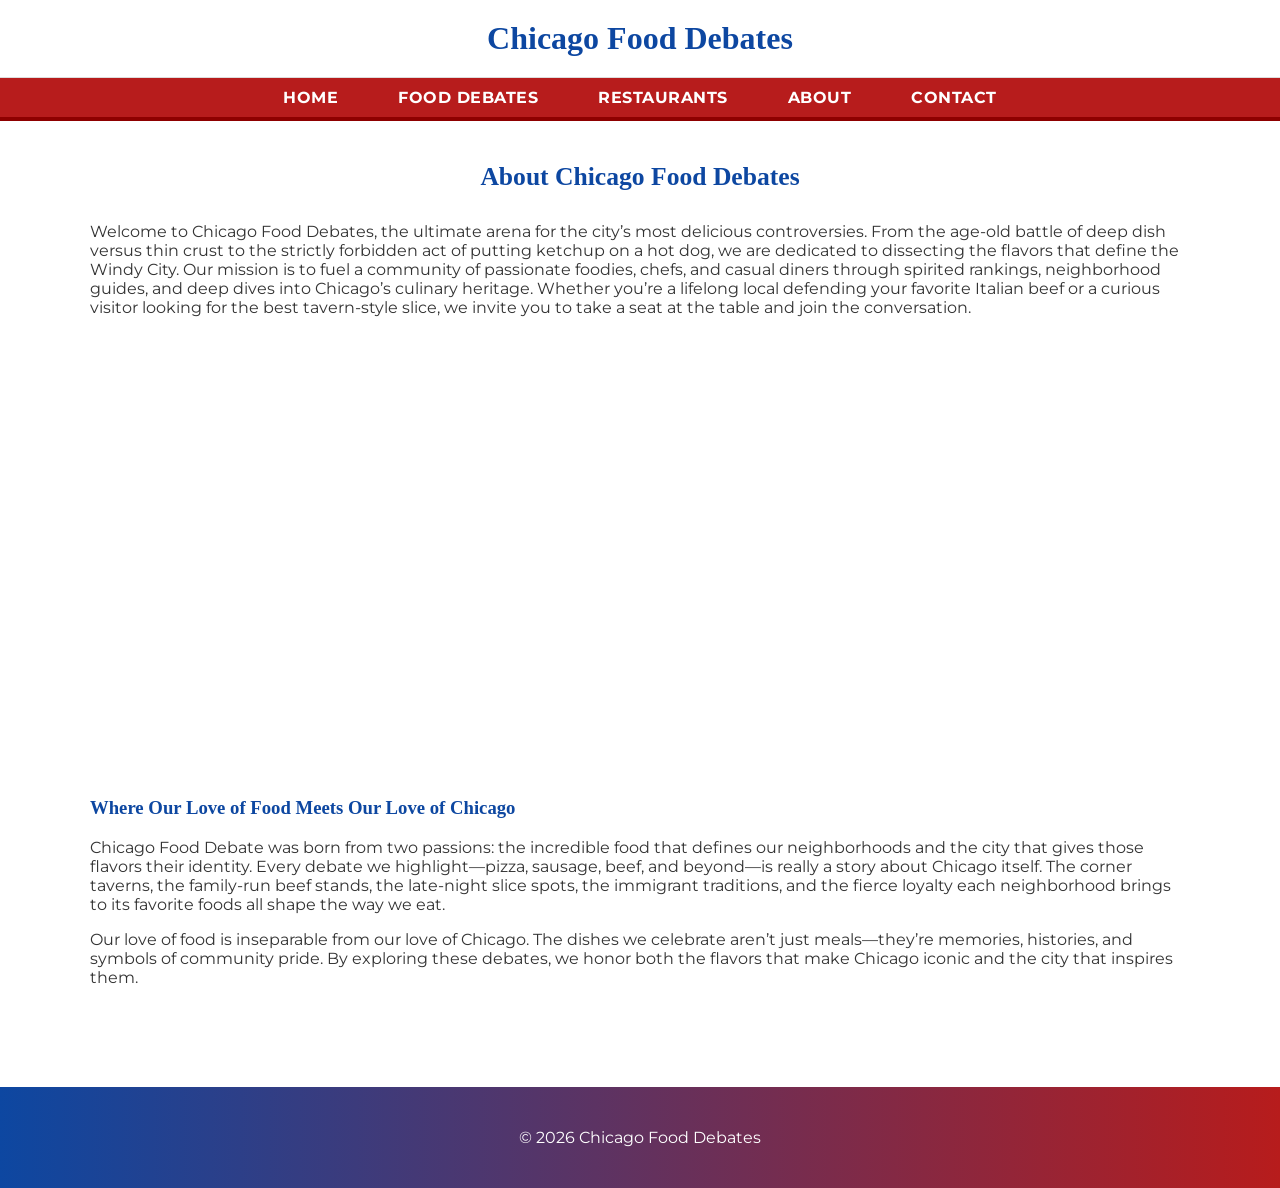
<file: about.html>
<!DOCTYPE html>
<html lang="en">
<head>
    <meta charset="UTF-8">
    <meta name="viewport" content="width=device-width, initial-scale=1.0">
    <title>About Us</title>
    <link rel="stylesheet" href="styles.css"/>
</head>

<body>

<header>
    <div class="top-header">
        <h1>Chicago Food Debates</h1>
    </div>

    <nav>
        <ul>
            <li><a href="index.html">Home</a></li>
            <li class="has-dropdown">
                <a href="#">Food Debates</a>
                <ul class="dropdown">
                    <li><a href="pizza.html">Pizza Debate</a></li>
                    <li><a href="sausage.html">Sausage Debate</a></li>
                    <li><a href="beef.html">Beef Debate</a></li>
                </ul>
            </li>
            <li><a href="gallery.html">Restaurants</a></li>
            <li><a href="about.html">About</a></li>
            <li><a href="contact.html">Contact</a></li>
        </ul>
    </nav>
</header>


<div class="container">

    <section class="content-section">
        <h2 class="page-title">About Chicago Food Debates</h2>
        <p>
            Welcome to Chicago Food Debates, the ultimate arena for the city’s most delicious controversies.
            From the age-old battle of deep dish versus thin crust to the strictly forbidden act of putting ketchup on a
            hot dog,
            we are dedicated to dissecting the flavors that define the Windy City. Our mission is to fuel a community of
            passionate
            foodies, chefs, and casual diners through spirited rankings, neighborhood guides, and deep dives into
            Chicago’s culinary
            heritage. Whether you’re a lifelong local defending your favorite Italian beef or a curious visitor looking
            for the best
            tavern-style slice, we invite you to take a seat at the table and join the conversation.
        </p>
    </section>

    <section class="content-section" style="text-align:center;">
        <video class="about-video" autoplay muted loop playsinline>
            <source src="images/food-table-video.mp4" type="video/mp4">
        </video>
    </section>

    <section class="content-section">
        <h3>Where Our Love of Food Meets Our Love of Chicago</h3>

        <p>
            Chicago Food Debate was born from two passions: the incredible food that defines our neighborhoods and the
            city that
            gives those flavors their identity. Every debate we highlight—pizza, sausage, beef, and beyond—is really a
            story about
            Chicago itself. The corner taverns, the family-run beef stands, the late-night slice spots, the immigrant
            traditions,
            and the fierce loyalty each neighborhood brings to its favorite foods all shape the way we eat.
        </p>

        <p>
            Our love of food is inseparable from our love of Chicago. The dishes we celebrate aren’t just meals—they’re
            memories,
            histories, and symbols of community pride. By exploring these debates, we honor both the flavors that make
            Chicago
            iconic and the city that inspires them.
        </p>
    </section>

</div>


<footer>
    <p>© 2026 Chicago Food Debates</p>
</footer>

</body>
</html>
</file>
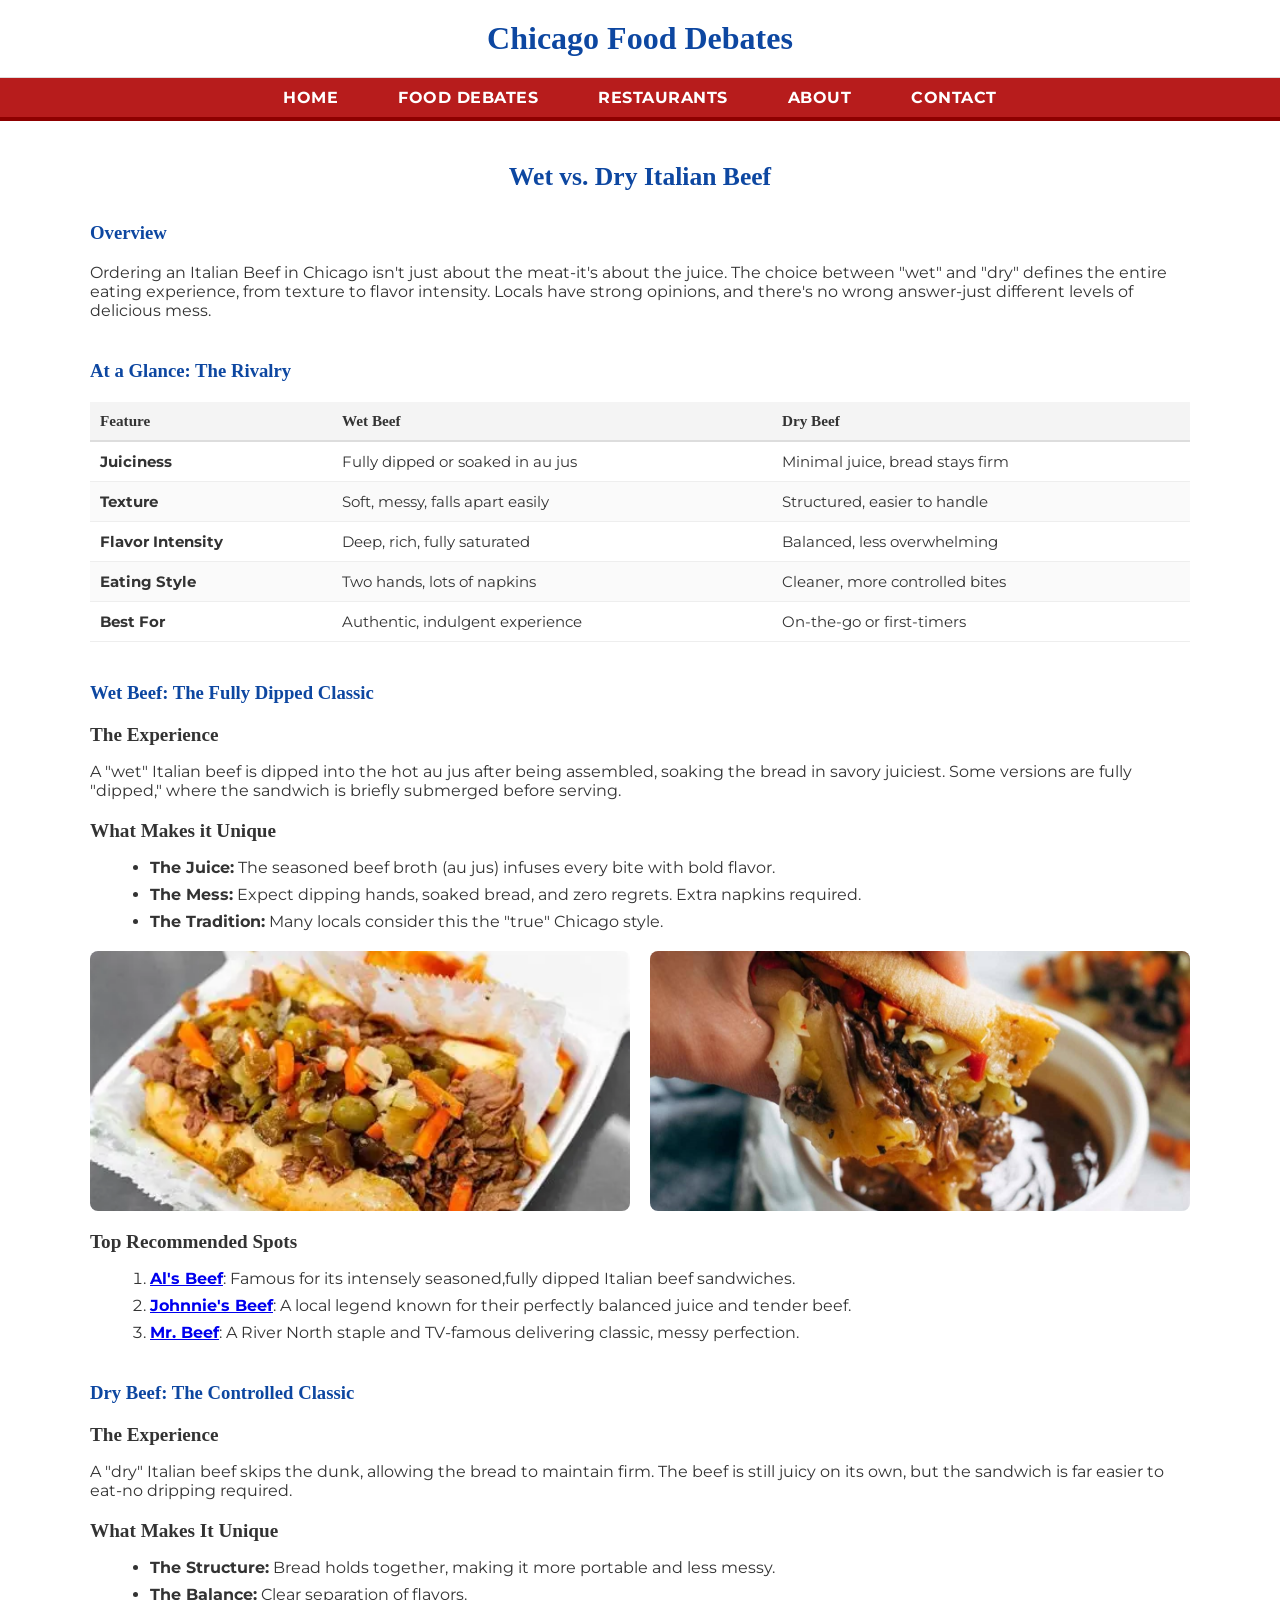
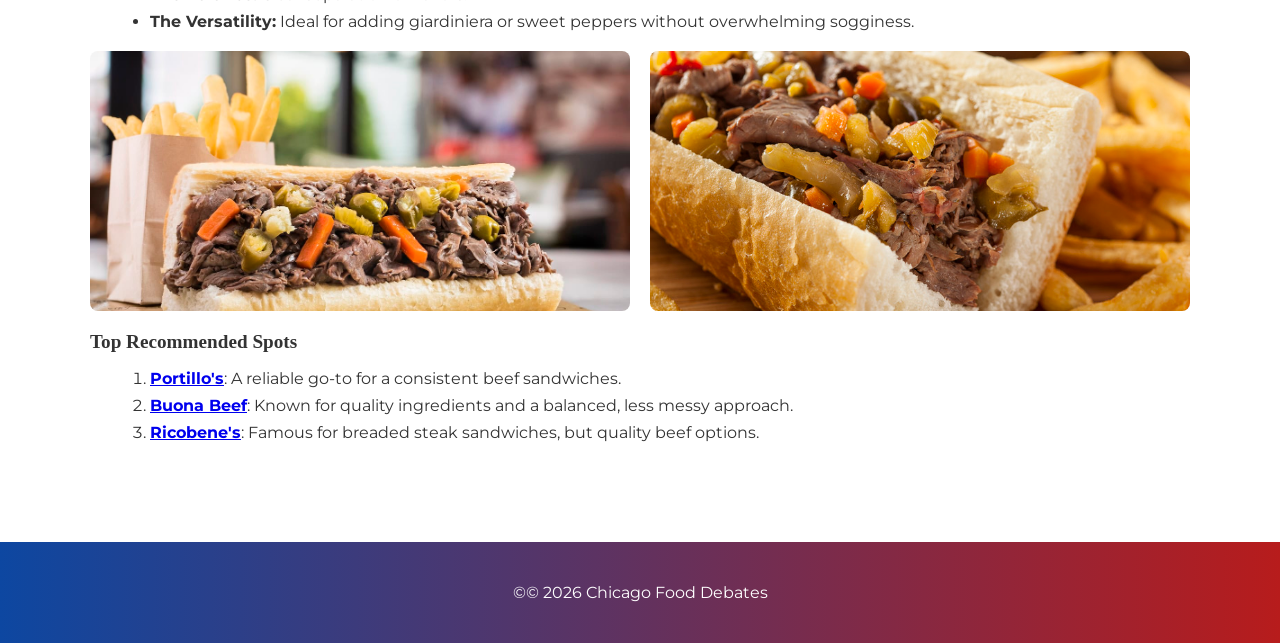
<file: beef.html>
<!DOCTYPE html>
<html lang="en">
<head>
    <meta charset="UTF-8">
    <meta name="viewport" content="width=device-width, initial-scale=1.0">
    <title>Beef Debate</title>
    <link rel="stylesheet" href="styles.css">
</head>

<body>

<header>
    <div class="top-header">
        <h1>Chicago Food Debates</h1>
    </div>

    <nav>
        <ul>
            <li><a href="index.html">Home</a></li>

            <li class="has-dropdown">
                <a href="#">Food Debates</a>
                <ul class="dropdown">
                    <li><a href="pizza.html">Pizza Debate</a></li>
                    <li><a href="sausage.html">Sausage Debate</a></li>
                    <li><a href="beef.html">Beef Debate</a></li>
                </ul>
            </li>

            <li><a href="gallery.html">Restaurants</a></li>
            <li><a href="about.html">About</a></li>
            <li><a href="contact.html">Contact</a></li>
        </ul>
    </nav>
</header>


<div class="container">

    <!-- Page Title -->
    <h2 class="page-title">Wet vs. Dry Italian Beef</h2>

    <!-- Overview -->
    <section class="content-section">
        <h3>Overview</h3>
        <p>
            Ordering an Italian Beef in Chicago isn't just about the meat-it's about the juice.
            The choice between "wet" and "dry" defines the entire eating experience, from texture to flavor intensity.
            Locals have strong opinions, and there's no wrong answer-just different levels of delicious mess.
        </p>
    </section>

    <!-- Comparison Table -->
    <section class="content-section">
        <h3>At a Glance: The Rivalry</h3>
        <table class="comparison-table">
            <thead>
            <tr>
                <th>Feature</th>
                <th>Wet Beef</th>
                <th>Dry Beef</th>
            </tr>
            </thead>

            <tbody>
            <tr>
                <td><strong>Juiciness</strong></td>
                <td>Fully dipped or soaked in au jus</td>
                <td>Minimal juice, bread stays firm</td>
            </tr>

            <tr>
                <td><strong>Texture</strong></td>
                <td>Soft, messy, falls apart easily</td>
                <td>Structured, easier to handle</td>
            </tr>

            <tr>
                <td><strong>Flavor Intensity</strong></td>
                <td>Deep, rich, fully saturated</td>
                <td>Balanced, less overwhelming</td>
            </tr>

            <tr>
                <td><strong>Eating Style</strong></td>
                <td>Two hands, lots of napkins</td>
                <td>Cleaner, more controlled bites</td>
            </tr>

            <tr>
                <td><strong>Best For</strong></td>
                <td>Authentic, indulgent experience</td>
                <td>On-the-go or first-timers</td>
            </tr>
            </tbody>
        </table>
    </section>

    <!-- Wet Beef -->
    <section class="content-section">
        <h3>Wet Beef: The Fully Dipped Classic</h3>

        <h4 class="subheading">The Experience</h4>
        <p>
            A "wet" Italian beef is dipped into the hot au jus after being assembled, soaking the bread in savory
            juiciest.
            Some versions are fully "dipped," where the sandwich is briefly submerged before serving.
        </p>

        <h4 class="subheading">What Makes it Unique</h4>
        <ul class="feature-list">
            <li><strong>The Juice:</strong> The seasoned beef broth (au jus) infuses every bite with bold flavor.</li>
            <li><strong>The Mess:</strong> Expect dipping hands, soaked bread, and zero regrets. Extra napkins required.
            </li>
            <li><strong>The Tradition:</strong> Many locals consider this the "true" Chicago style.</li>
        </ul>

        <div class="two-col-images">
            <img src="images/wetbeef1.jpg" alt="Wet Italian beef sandwich">
            <img src="images/wetbeef2.jpg" alt="Dipped Italian beef">
        </div>

        <h4 class="subheading">Top Recommended Spots</h4>
        <ol class="top-spots-list">
            <li><a href="https://www.alsbeefs.com" target="_blank"><strong>Al's Beef</strong></a>: Famous for its
                intensely seasoned,fully dipped Italian beef sandwiches.
            </li>
            <li><a href="https://www.facebook.com/people/Johnnies-Beef/100064877400220/#" target="_blank"><strong>Johnnie's
                Beef</strong></a>: A local legend known for their perfectly balanced juice and tender beef.
            </li>
            <li><a href="https://www.theoriginalmrbeef.com/" target="_blank"><strong>Mr. Beef</strong></a>: A River
                North staple and TV-famous delivering classic, messy perfection.
            </li>
        </ol>
    </section>

    <!-- Dry Beef -->
    <section class="content-section">
        <h3>Dry Beef: The Controlled Classic</h3>

        <h4 class="subheading">The Experience</h4>
        <p>
            A "dry" Italian beef skips the dunk, allowing the bread to maintain firm.
            The beef is still juicy on its own, but the sandwich is far easier to eat-no dripping required.
        </p>

        <h4 class="subheading">What Makes It Unique</h4>
        <ul class="feature-list">
            <li><strong>The Structure:</strong> Bread holds together, making it more portable and less messy.</li>
            <li><strong>The Balance:</strong> Clear separation of flavors.</li>
            <li><strong>The Versatility:</strong> Ideal for adding giardiniera or sweet peppers without overwhelming
                sogginess.
            </li>
        </ul>

        <div class="two-col-images">
            <img src="images/drybeef1.jpg" alt="Dry Italian beef sandwich">
            <img src="images/drybeef2.jpg" alt="Italian beef with peppers">
        </div>

        <h4 class="subheading">Top Recommended Spots</h4>
        <ol class="top-spots-list">
            <li><a href="https://www.portillos.com/" target="_blank"><strong>Portillo's</strong></a>: A reliable go-to
                for a consistent beef sandwiches.
            </li>
            <li><a href="https://www.buona.com/" target="_blank"><strong>Buona Beef</strong></a>: Known for quality
                ingredients and a balanced, less messy approach.
            </li>
            <li><a href="https://www.ricobenes.com/" target="_blank"><strong>Ricobene's</strong></a>: Famous for breaded
                steak sandwiches, but quality beef options.
            </li>
        </ol>
    </section>

</div>


<footer>
    <p>&copy© 2026 Chicago Food Debates</p>
</footer>

</body>
</html>
</file>
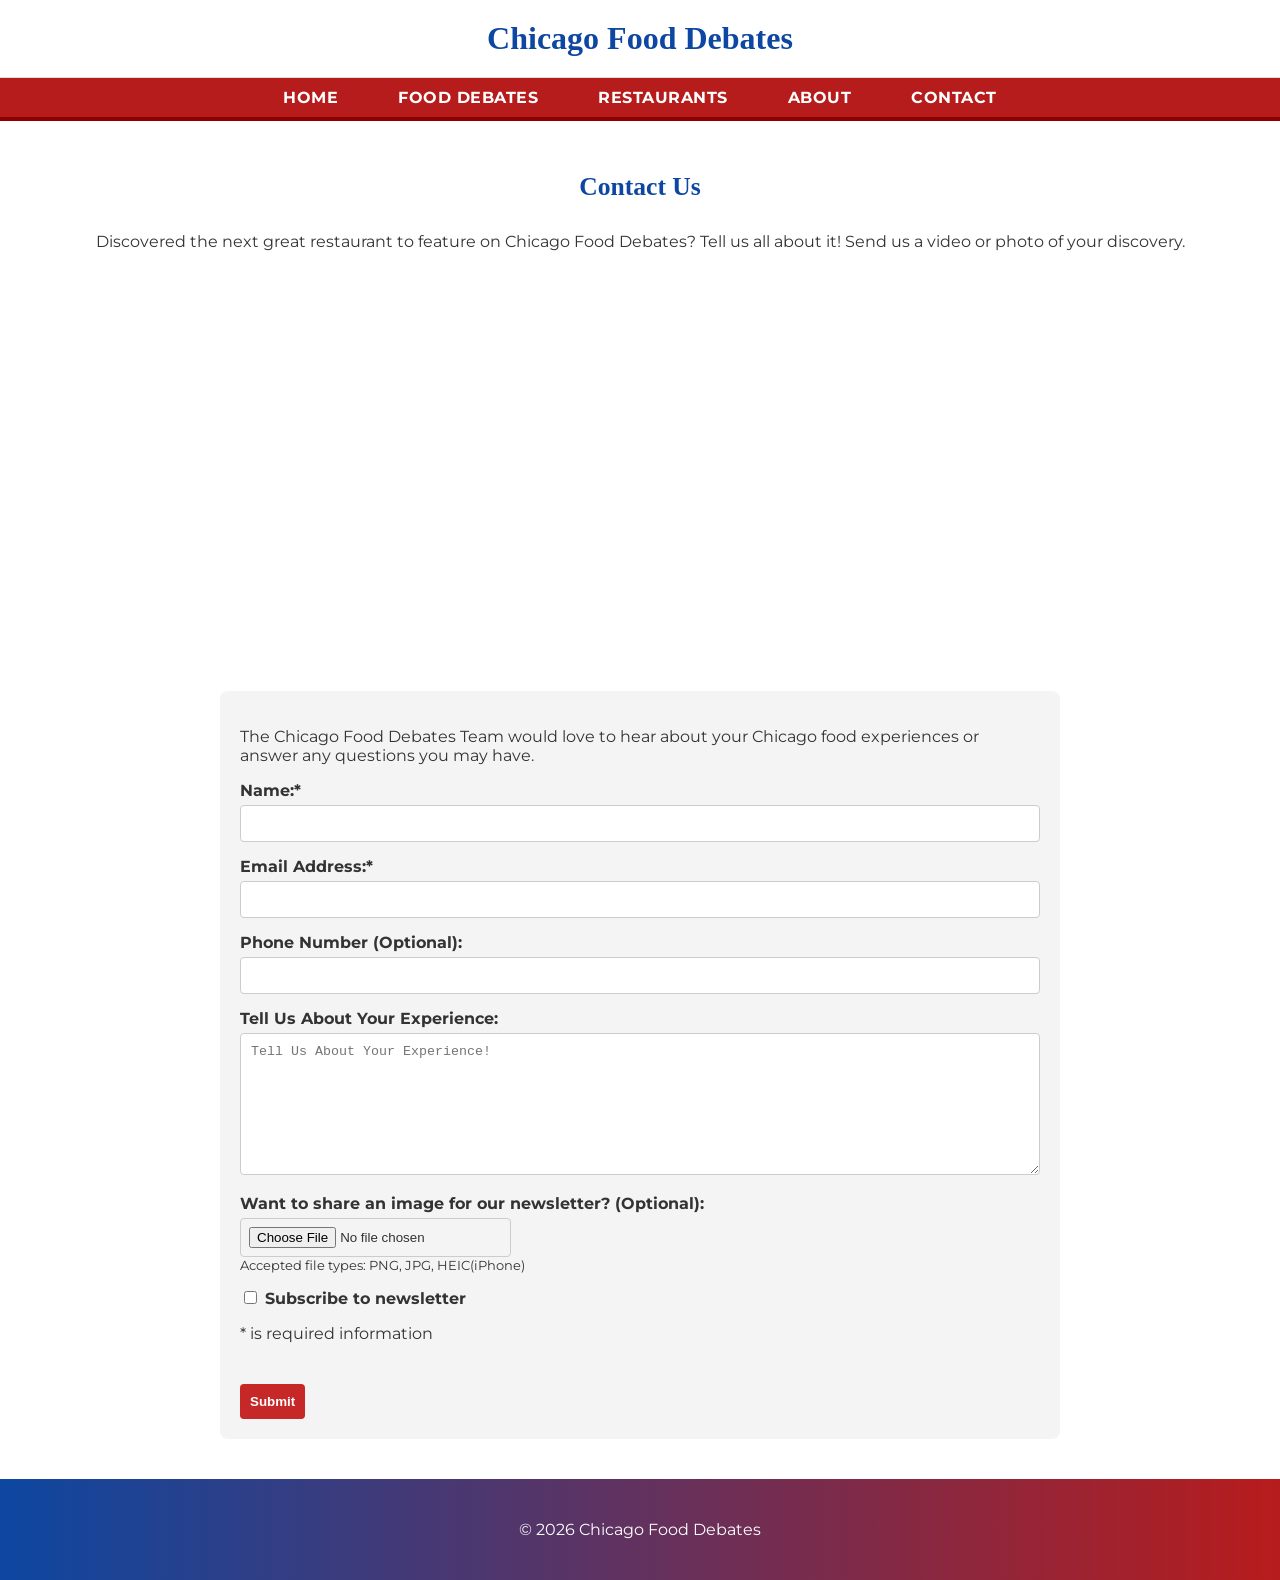
<file: contact.html>
<!DOCTYPE html>
<html lang="en">
<head>
    <meta charset="UTF-8">
    <meta name="viewport" content="width=device-width, initial-scale=1.0">
    <title>Contact Us</title>

    <link rel="stylesheet" href="styles.css"/>
    <link rel="stylesheet" href="contactStyle.css">


    <!--
      Including the JS in the webpage to cut down on files
        -->
    <script>
    document.addEventListener("DOMContentLoaded", function () {
            const form = document.getElementById("contactForm");

            form.addEventListener("submit", function (event) {
                event.preventDefault(); 

                const name = document.getElementById("name").value;
                
                if (!name) {
                    alert("Please enter your name.");
                    return; 
                }
                
                alert("Thank you!");
            });
    });



    </script>

</head>

<body>

<header>
    <div class="top-header">
        <h1>Chicago Food Debates</h1>
    </div>

    <nav>
        <ul>
            <li><a href="index.html">Home</a></li>
            <li class="has-dropdown">
                <a href="#">Food Debates</a>
                <ul class="dropdown">
                    <li><a href="pizza.html">Pizza Debate</a></li>
                    <li><a href="sausage.html">Sausage Debate</a></li>
                    <li><a href="beef.html">Beef Debate</a></li>
                </ul>
            </li>
            <li><a href="gallery.html">Restaurants</a></li>
            <li><a href="about.html">About</a></li>
            <li><a href="contact.html">Contact</a></li>
        </ul>
    </nav>
</header>

<main>

    <h2 class="page-title">Contact Us</h2>

    <article>
        <p>
            Discovered the next great restaurant to feature on Chicago Food Debates? Tell us all about it! Send us a
            video or photo of your discovery.
        </p>
    </article>

    <div class="contact-video-wrapper">
        <video class="about-video" autoplay muted loop playsinline>
            <source src="images/kid-eating-pizza.mp4" type="video/mp4">
        </video>
    </div>

    <article>

        <form id="contactForm" action="/submit-quote" method="POST" enctype="multipart/form-data">

            <p>The Chicago Food Debates Team would love to hear about your Chicago food experiences or answer any
                questions you may have.</p>

            <label for="name">Name:*</label>
            <input type="text" id="name" name="name" required aria-required="true">

            <label for="email">Email Address:*</label>
            <input type="email" id="email" name="email" required aria-required="true">

            <label for="phone">Phone Number (Optional):</label>
            <input type="tel" id="phone" name="phone">

            <label for="itemInfo">Tell Us About Your Experience:</label>
            <textarea id="itemInfo" name="itemInfo" rows="8"
                      placeholder="Tell Us About Your Experience!"></textarea>

            <label for="fileUpload">Want to share an image for our newsletter? (Optional):</label>
            <input type="file" id="fileUpload" name="designFile" accept=".jpg, .png, .heic ">
            <small>Accepted file types: PNG, JPG, HEIC(iPhone)</small>

            <label class="checkbox-label">
                <input type="checkbox" id="subscribe" name="subscribe" value="newsletter">
                Subscribe to newsletter
            </label>

            <p> * is required information </p> <!--this is here on purpose -->


            <button type="submit">Submit</button>

        </form>

    </article>

    <aside>

    </aside>
</main>


<footer>
    <p>© 2026 Chicago Food Debates</p>
</footer>


</body>
</html>
</file>
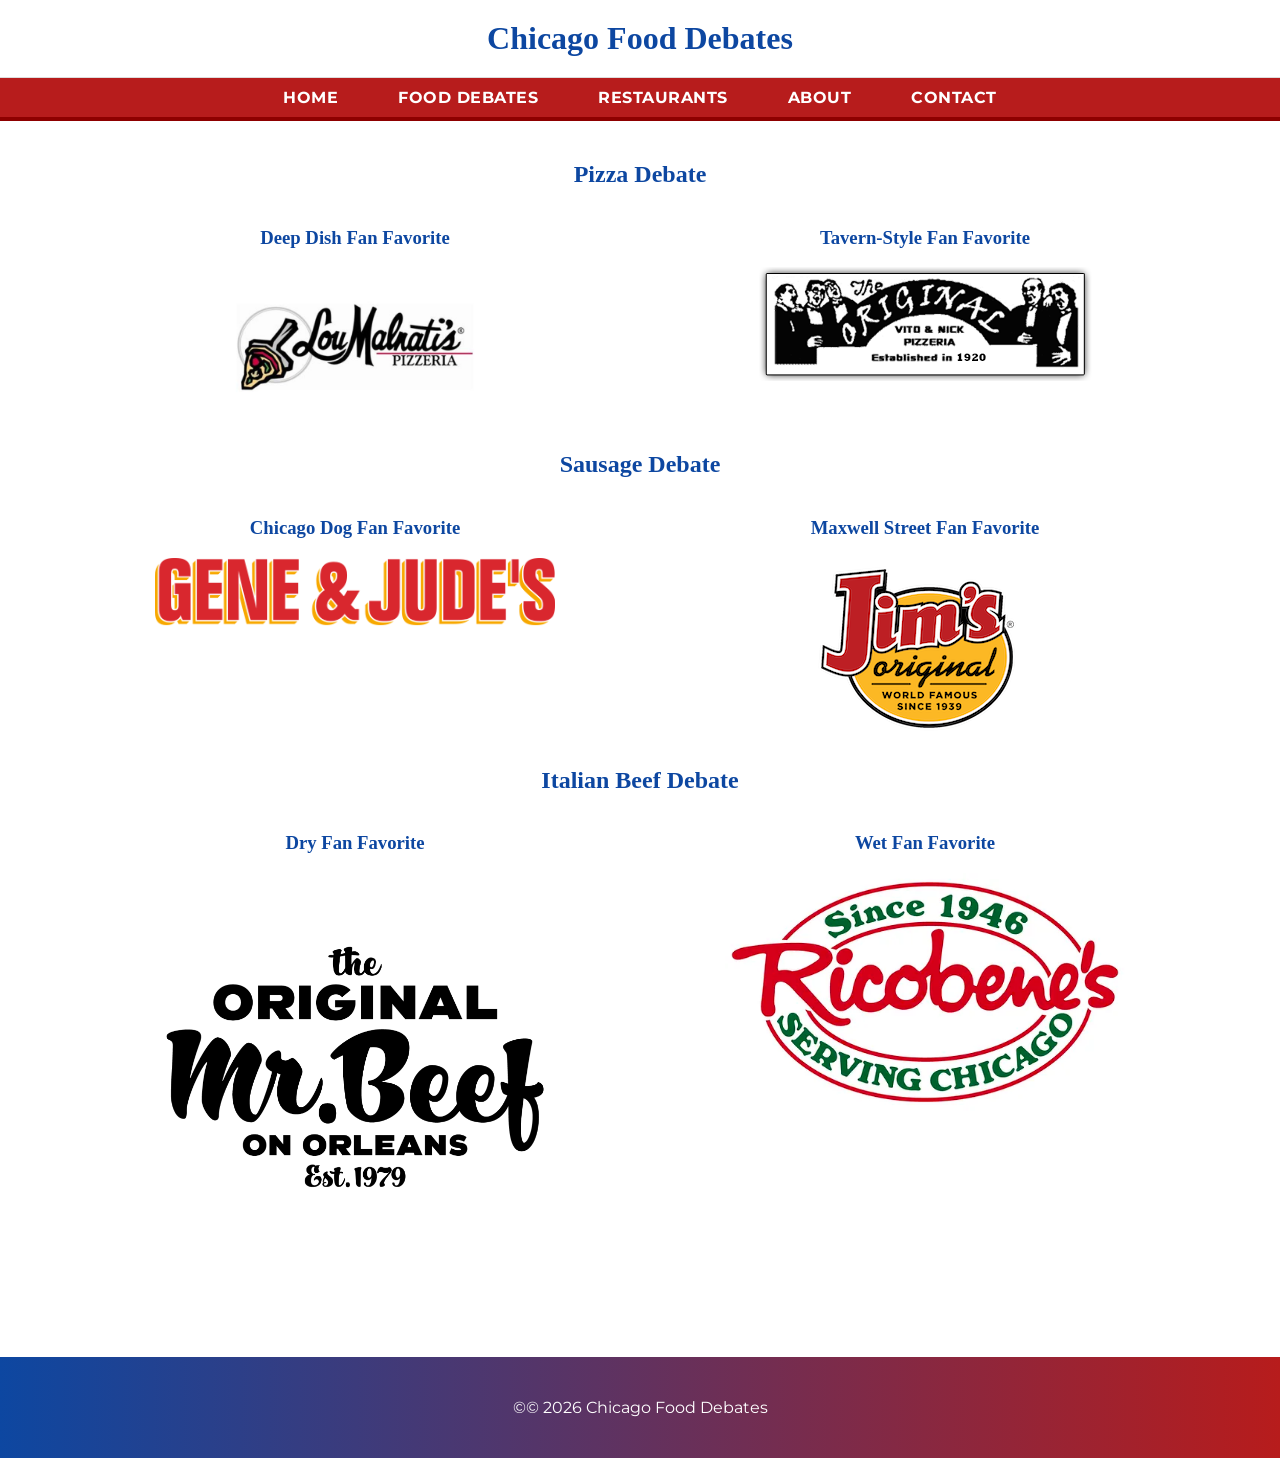
<file: gallery.html>
<!DOCTYPE html>
<html lang="en">
<head>
    <meta charset="UTF-8">
    <meta name="viewport" content="width=device-width, initial-scale=1.0">
    <title>Restaurants Gallery</title>
    <link rel="stylesheet" href="styles.css">
</head>

<body>

<header>
    <div class="top-header">
        <h1>Chicago Food Debates</h1>
    </div>

    <nav>
        <ul>
            <li><a href="index.html">Home</a></li>

            <li class="has-dropdown">
                <a href="#">Food Debates</a>
                <ul class="dropdown">
                    <li><a href="pizza.html">Pizza Debate</a></li>
                    <li><a href="sausage.html">Sausage Debate</a></li>
                    <li><a href="beef.html">Beef Debate</a></li>
                </ul>
            </li>

            <li><a href="gallery.html">Restaurants</a></li>
            <li><a href="about.html">About</a></li>
            <li><a href="contact.html">Contact</a></li>
        </ul>
    </nav>
</header>

<div class="container restaurants-page">

    <!-- PIZZA DEBATE -->
    <section class="debate-section">
        <h2>Pizza Debate</h2>

        <div class="fan-favorites">
            <div class="favorite">
                <h3>Deep Dish Fan Favorite</h3>
                <a href="https://www.loumalnatis.com/" target="_blank">
                    <img src="images/lou-malnatis-logo.jpg" alt="Deep Dish Fan Favorite Logo" class="restaurant-logo">
                </a>
            </div>

            <div class="favorite">
                <h3>Tavern-Style Fan Favorite</h3>
                <a href="https://www.vitoandnicks.com/index.php" target="_blank">
                    <img src="images/VitoAndNick_logo.png" alt="Tavern Style Fan Favorite Logo" class="restaurant-logo">
                </a>
            </div>
        </div>
    </section>


    <!-- SAUSAGE DEBATE -->
    <section class="debate-section">
        <h2>Sausage Debate</h2>

        <div class="fan-favorites">
            <div class="favorite">
                <h3>Chicago Dog Fan Favorite</h3>
                <a href="https://www.geneandjudes.com/" target="_blank">
                    <img src="images/gene-judy-logo.png" alt="Grilled Sausage Fan Favorite Logo"
                         class="restaurant-logo">
                </a>
            </div>

            <div class="favorite">
                <h3>Maxwell Street Fan Favorite</h3>
                <a href="http://jimsoriginal.com/" target="_blank">
                    <img src="images/logo-2019.png" alt="Charred Sausage Fan Favorite Logo" class="restaurant-logo">
                </a>
            </div>
        </div>
    </section>


    <!-- BEEF DEBATE -->
    <section class="debate-section">
        <h2>Italian Beef Debate</h2>

        <div class="fan-favorites">
            <div class="favorite">
                <h3>Dry Fan Favorite</h3>
                <a href="https://www.theoriginalmrbeef.com/" target="_blank">
                    <img src="images/MrBeefLogo.png" alt="Dry Beef Fan Favorite Logo" class="restaurant-logo">
                </a>
            </div>

            <div class="favorite">
                <h3>Wet Fan Favorite</h3>
                <a href="https://ricobenespizza.com/" target="_blank">
                    <img src="images/ricobene-logo.png" alt="Wet Beef Fan Favorite Logo" class="restaurant-logo">
                </a>
            </div>
        </div>
    </section>

</div>

<footer>
    <p>&copy;© 2026 Chicago Food Debates</p>
</footer>

</body>
</html>
</file>
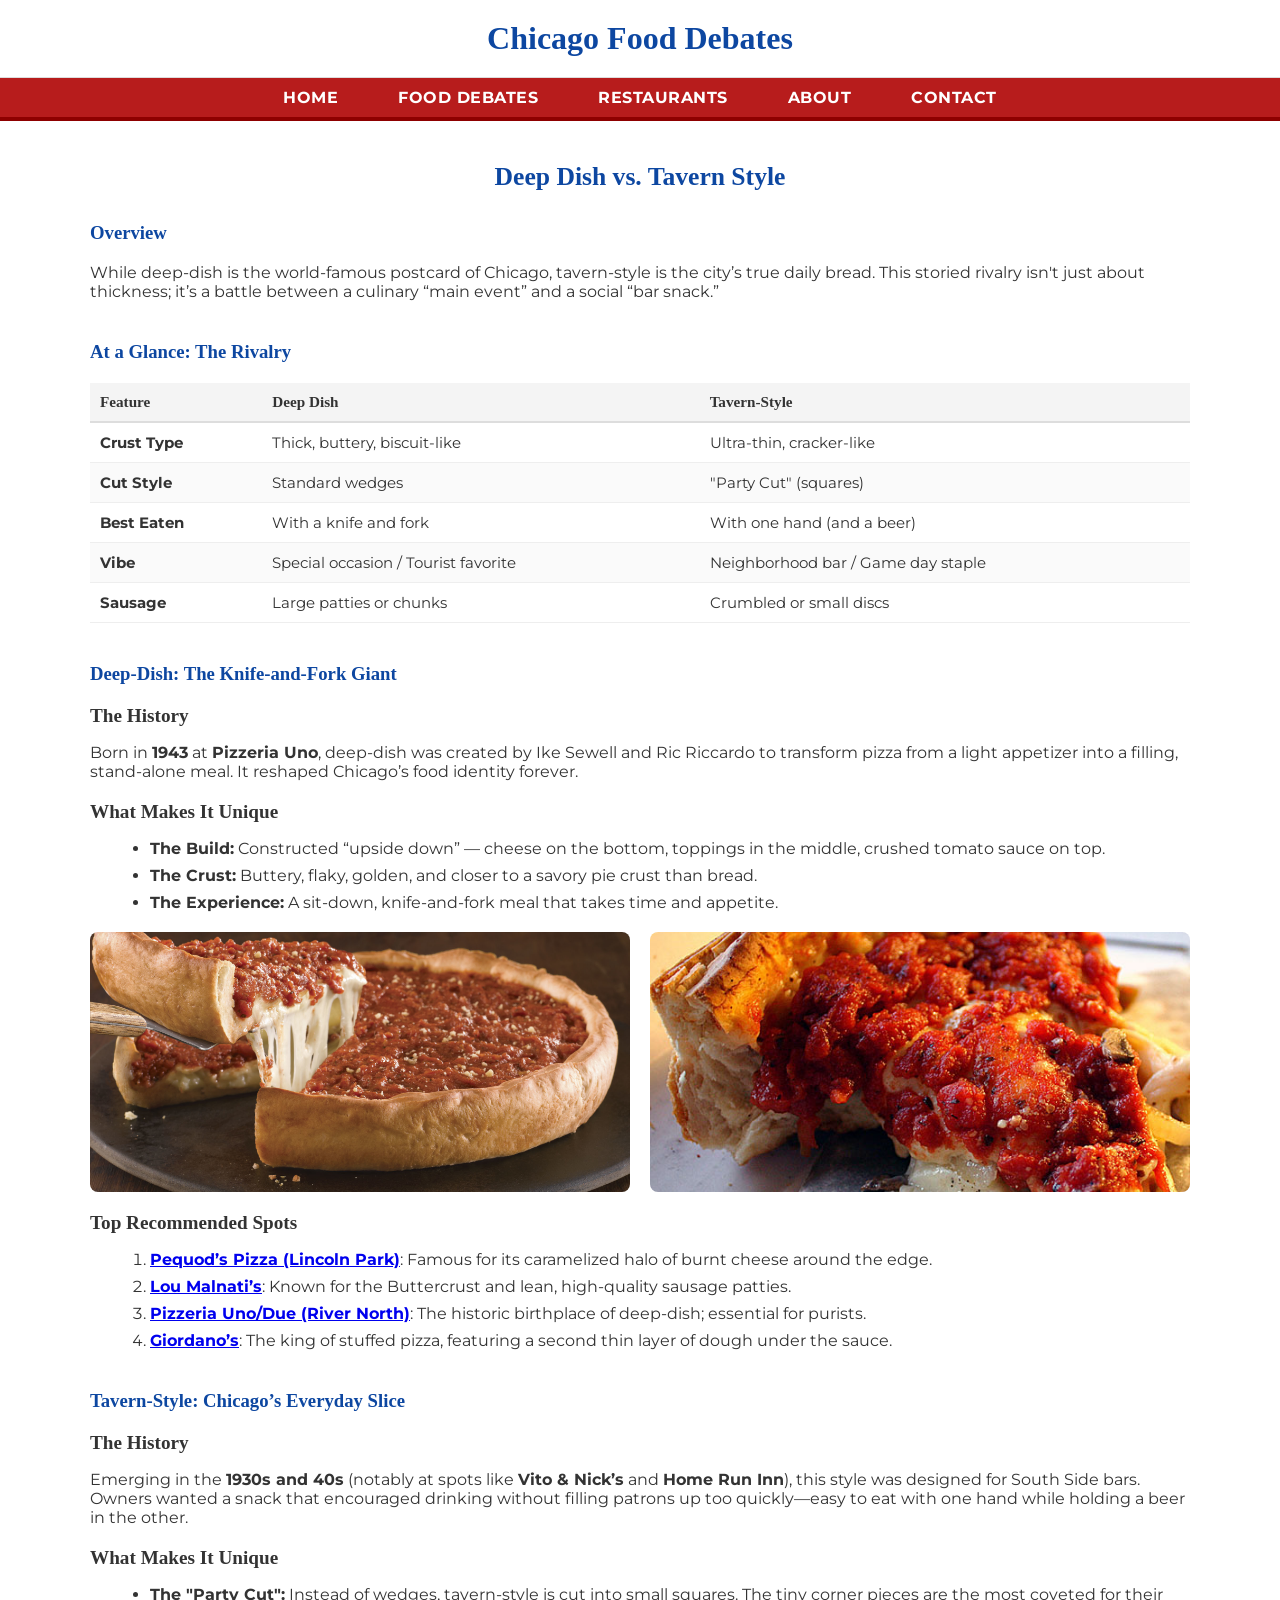
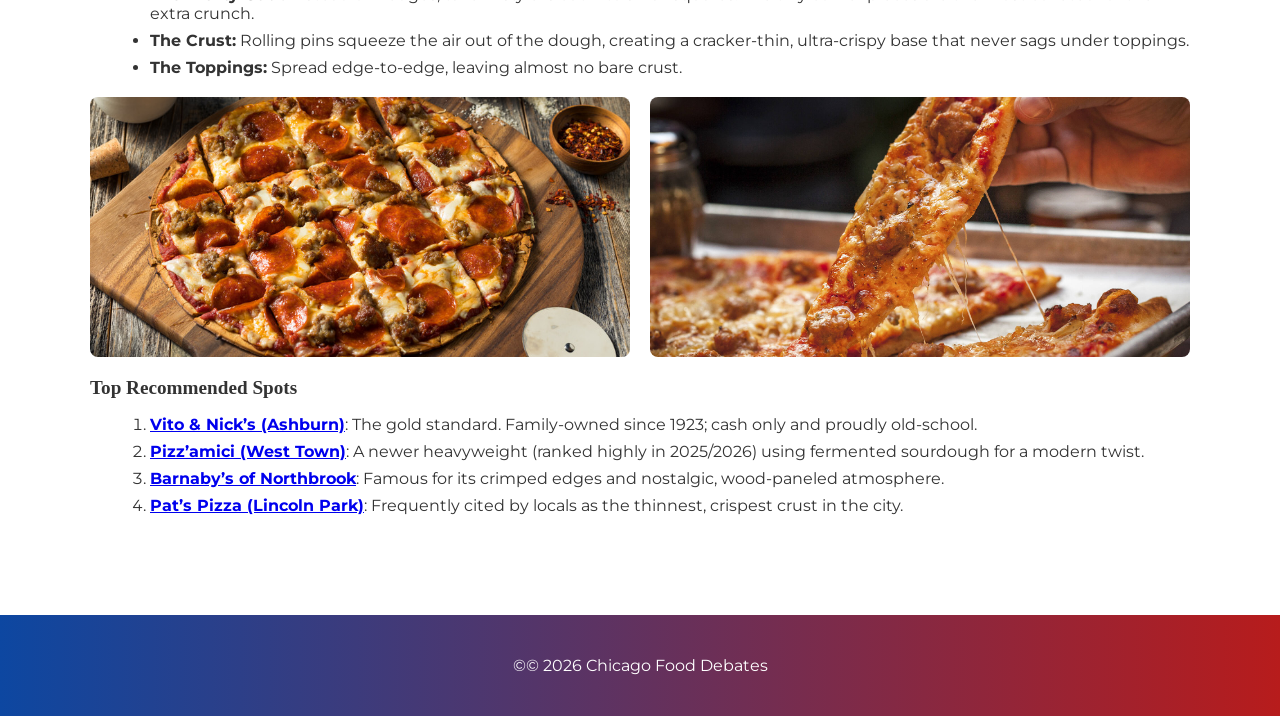
<file: pizza.html>
<!DOCTYPE html>
<html lang="en">
<head>
    <meta charset="UTF-8">
    <meta name="viewport" content="width=device-width, initial-scale=1.0">
    <title>Pizza Debate</title>
    <link rel="stylesheet" href="styles.css">
</head>

<body>

<header>
    <div class="top-header">
        <h1>Chicago Food Debates</h1>
    </div>

    <nav>
        <ul>
            <li><a href="index.html">Home</a></li>

            <li class="has-dropdown">
                <a href="#">Food Debates</a>
                <ul class="dropdown">
                    <li><a href="pizza.html">Pizza Debate</a></li>
                    <li><a href="sausage.html">Sausage Debate</a></li>
                    <li><a href="beef.html">Beef Debate</a></li>
                </ul>
            </li>

            <li><a href="gallery.html">Restaurants</a></li>
            <li><a href="about.html">About</a></li>
            <li><a href="contact.html">Contact</a></li>
        </ul>
    </nav>
</header>

<div class="container">

    <!-- Page Title -->
    <h2 class="page-title">Deep Dish vs. Tavern Style</h2>

    <!-- Overview -->
    <section class="content-section">
        <h3>Overview</h3>
        <p>
            While deep-dish is the world-famous postcard of Chicago, tavern-style is the city’s
            true daily bread. This storied rivalry isn't just about thickness; it’s a battle
            between a culinary “main event” and a social “bar snack.”
        </p>
    </section>

    <section class="content-section">
        <h3>At a Glance: The Rivalry</h3>

        <table class="comparison-table">
            <thead>
            <tr>
                <th>Feature</th>
                <th>Deep Dish</th>
                <th>Tavern-Style</th>
            </tr>
            </thead>
            <tbody>
            <tr>
                <td><strong>Crust Type</strong></td>
                <td>Thick, buttery, biscuit-like</td>
                <td>Ultra-thin, cracker-like</td>
            </tr>
            <tr>
                <td><strong>Cut Style</strong></td>
                <td>Standard wedges</td>
                <td>"Party Cut" (squares)</td>
            </tr>
            <tr>
                <td><strong>Best Eaten</strong></td>
                <td>With a knife and fork</td>
                <td>With one hand (and a beer)</td>
            </tr>
            <tr>
                <td><strong>Vibe</strong></td>
                <td>Special occasion / Tourist favorite</td>
                <td>Neighborhood bar / Game day staple</td>
            </tr>
            <tr>
                <td><strong>Sausage</strong></td>
                <td>Large patties or chunks</td>
                <td>Crumbled or small discs</td>
            </tr>
            </tbody>
        </table>
    </section>


    <!-- Deep Dish -->
    <section class="content-section">
        <h3>Deep-Dish: The Knife-and-Fork Giant</h3>

        <h4 class="subheading">The History</h4>
        <p>
            Born in <strong>1943</strong> at <strong>Pizzeria Uno</strong>, deep-dish was created
            by Ike Sewell and Ric Riccardo to transform pizza from a light appetizer into a filling,
            stand-alone meal. It reshaped Chicago’s food identity forever.
        </p>

        <h4 class="subheading">What Makes It Unique</h4>
        <ul class="feature-list">
            <li><strong>The Build:</strong> Constructed “upside down” — cheese on the bottom, toppings in the middle,
                crushed tomato sauce on top.
            </li>
            <li><strong>The Crust:</strong> Buttery, flaky, golden, and closer to a savory pie crust than bread.</li>
            <li><strong>The Experience:</strong> A sit-down, knife-and-fork meal that takes time and appetite.</li>
        </ul>

        <div class="two-col-images">
            <img src="images/deep1.jpg" alt="Deep dish pizza">
            <img src="images/deep2.jpg" alt="Deep dish slice">
        </div>

        <h4 class="subheading">Top Recommended Spots</h4>
        <ol class="top-spots-list">
            <li>
                <a href="https://pequodspizza.com/" target="_blank"><strong>Pequod’s Pizza (Lincoln Park)</strong></a>:
                Famous for its caramelized halo of burnt cheese around the edge.
            </li>
            <li>
                <a href="https://www.loumalnatis.com/" target="_blank"><strong>Lou Malnati’s</strong></a>:
                Known for the Buttercrust and lean, high‑quality sausage patties.
            </li>
            <li>
                <a href="https://pizzeriauno.com/" target="_blank"><strong>Pizzeria Uno/Due (River North)</strong></a>:
                The historic birthplace of deep‑dish; essential for purists.
            </li>
            <li>
                <a href="https://giordanos.com/" target="_blank"><strong>Giordano’s</strong></a>:
                The king of stuffed pizza, featuring a second thin layer of dough under the sauce.
            </li>
        </ol>

    </section>

    <!-- Tavern Style -->
    <section class="content-section">
        <h3>Tavern-Style: Chicago’s Everyday Slice</h3>

        <h4 class="subheading">The History</h4>
        <p>
            Emerging in the <strong>1930s and 40s</strong> (notably at spots like
            <strong>Vito & Nick’s</strong> and <strong>Home Run Inn</strong>), this style was designed
            for South Side bars. Owners wanted a snack that encouraged drinking without filling patrons
            up too quickly—easy to eat with one hand while holding a beer in the other.
        </p>

        <h4 class="subheading">What Makes It Unique</h4>
        <ul class="feature-list">
            <li><strong>The "Party Cut":</strong> Instead of wedges, tavern-style is cut into small squares.
                The tiny corner pieces are the most coveted for their extra crunch.
            </li>
            <li><strong>The Crust:</strong> Rolling pins squeeze the air out of the dough, creating a
                cracker-thin, ultra-crispy base that never sags under toppings.
            </li>
            <li><strong>The Toppings:</strong> Spread edge-to-edge, leaving almost no bare crust.</li>
        </ul>

        <div class="two-col-images">
            <img src="images/thin1.jpg" alt="Tavern style pizza">
            <img src="images/thin2.jpg" alt="Tavern style slice">
        </div>

        <h4 class="subheading">Top Recommended Spots</h4>
        <ol class="top-spots-list">
            <li>
                <a href="https://www.vitoandnicks.com/" target="_blank"><strong>Vito & Nick’s (Ashburn)</strong></a>:
                The gold standard. Family-owned since 1923; cash only and proudly old-school.
            </li>
            <li>
                <a href="https://www.pizz-amici.com/" target="_blank"><strong>Pizz’amici (West Town)</strong></a>:
                A newer heavyweight (ranked highly in 2025/2026) using fermented sourdough for a modern twist.
            </li>
            <li>
                <a href="https://barnabysofnorthbrook.com/" target="_blank"><strong>Barnaby’s of Northbrook</strong></a>:
                Famous for its crimped edges and nostalgic, wood‑paneled atmosphere.
            </li>
            <li>
                <a href="https://patspizza.brygid.online/" target="_blank"><strong>Pat’s Pizza (Lincoln
                    Park)</strong></a>:
                Frequently cited by locals as the thinnest, crispest crust in the city.
            </li>
        </ol>

    </section>


</div>

<footer>
    <p>&copy;© 2026 Chicago Food Debates</p>
</footer>

</body>
</html>
</file>
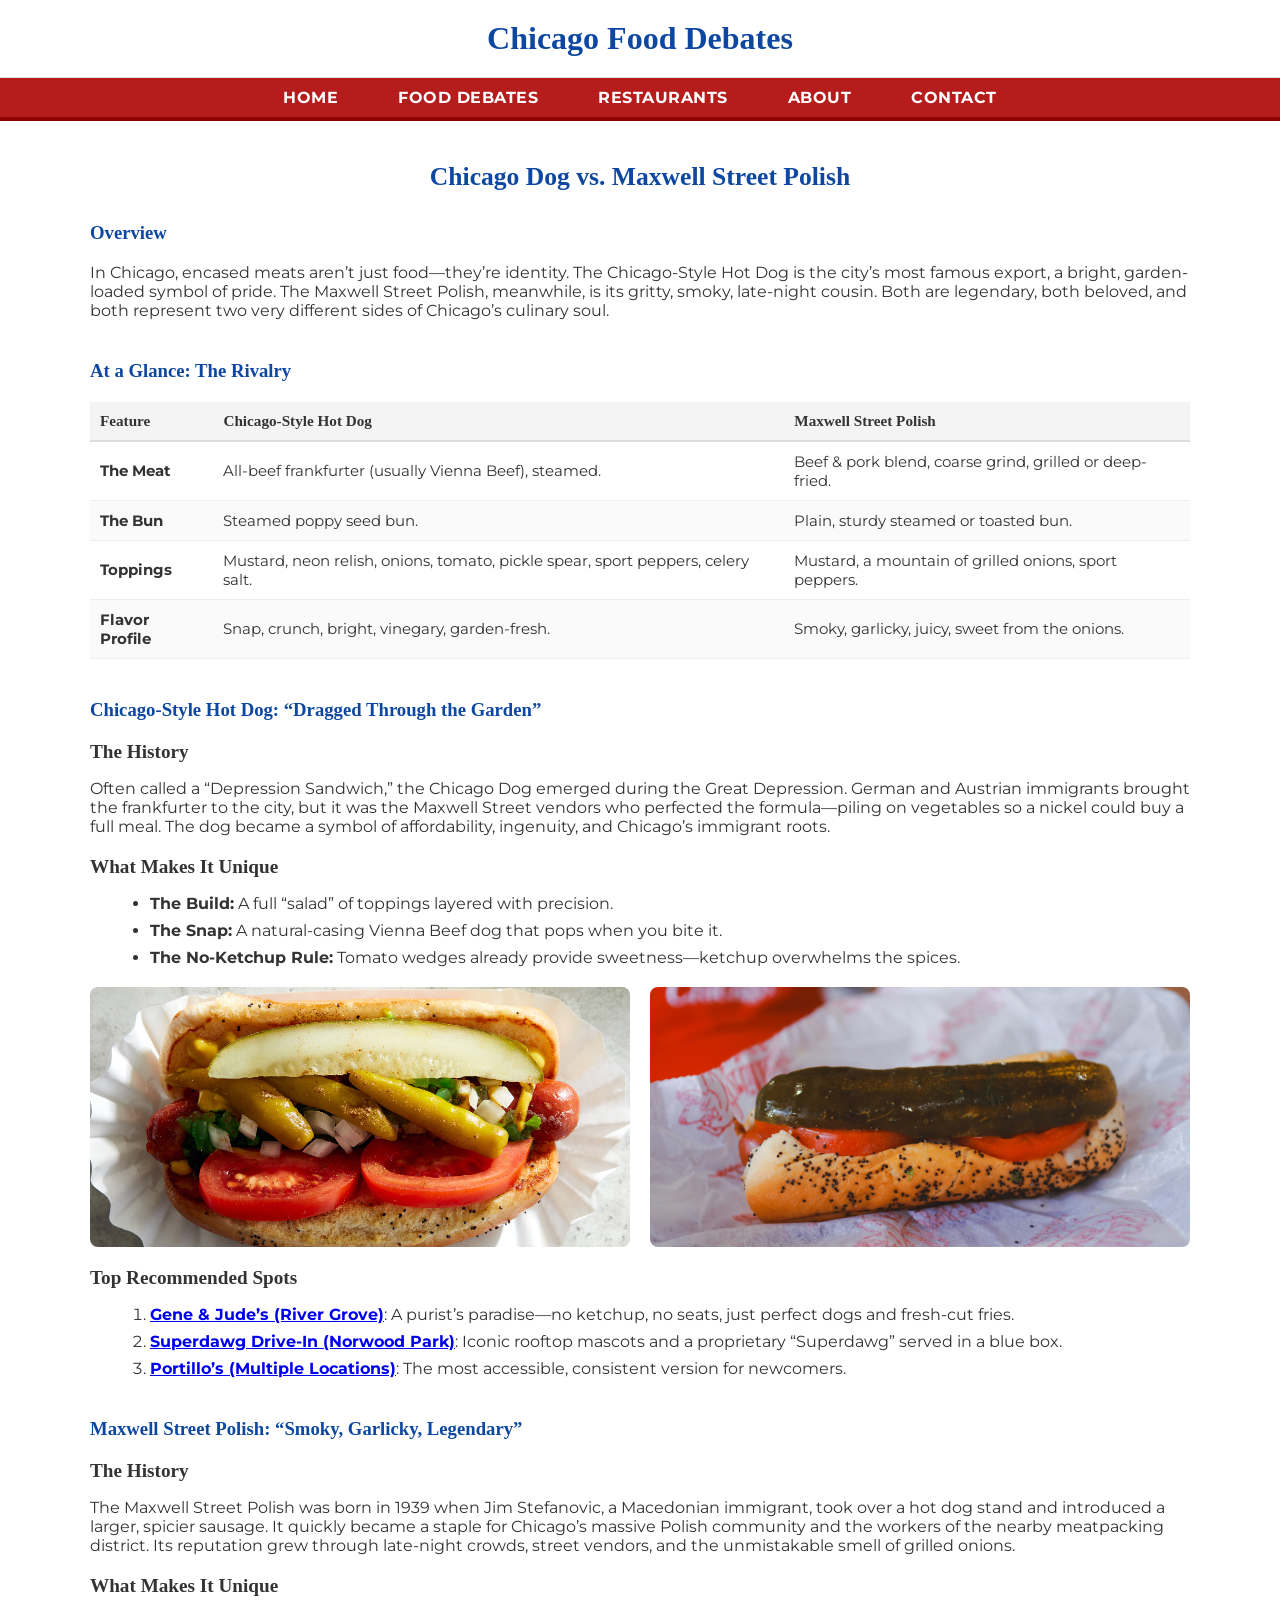
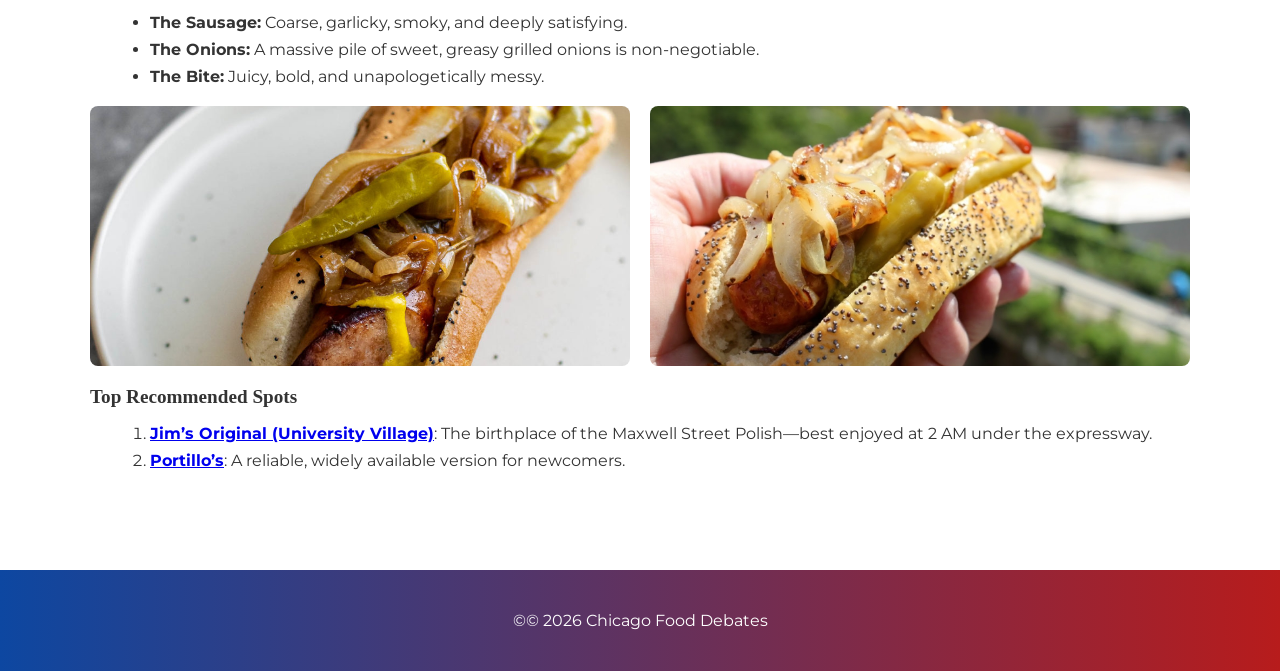
<file: sausage.html>
<!DOCTYPE html>
<html lang="en">
<head>
    <meta charset="UTF-8">
    <meta name="viewport" content="width=device-width, initial-scale=1.0">
    <title>Sausage Debate</title>
    <link rel="stylesheet" href="styles.css">
</head>

<body>

<header>
    <div class="top-header">
        <h1>Chicago Food Debates</h1>
    </div>

    <nav>
        <ul>
            <li><a href="index.html">Home</a></li>

            <li class="has-dropdown">
                <a href="#">Food Debates</a>
                <ul class="dropdown">
                    <li><a href="pizza.html">Pizza Debate</a></li>
                    <li><a href="sausage.html">Sausage Debate</a></li>
                    <li><a href="beef.html">Beef Debate</a></li>
                </ul>
            </li>

            <li><a href="gallery.html">Restaurants</a></li>
            <li><a href="about.html">About</a></li>
            <li><a href="contact.html">Contact</a></li>
        </ul>
    </nav>
</header>


<div class="container">

    <!-- Page Title -->
    <h2 class="page-title">Chicago Dog vs. Maxwell Street Polish</h2>

    <!-- Overview -->
    <section class="content-section">
        <h3>Overview</h3>
        <p>
            In Chicago, encased meats aren’t just food—they’re identity. The Chicago-Style Hot Dog is the city’s
            most famous export, a bright, garden-loaded symbol of pride. The Maxwell Street Polish, meanwhile,
            is its gritty, smoky, late-night cousin. Both are legendary, both beloved, and both represent two
            very different sides of Chicago’s culinary soul.
        </p>
    </section>

    <!-- Comparison Table -->
    <section class="content-section">
        <h3>At a Glance: The Rivalry</h3>

        <table class="comparison-table">
            <thead>
            <tr>
                <th>Feature</th>
                <th>Chicago-Style Hot Dog</th>
                <th>Maxwell Street Polish</th>
            </tr>
            </thead>
            <tbody>
            <tr>
                <td><strong>The Meat</strong></td>
                <td>All-beef frankfurter (usually Vienna Beef), steamed.</td>
                <td>Beef & pork blend, coarse grind, grilled or deep-fried.</td>
            </tr>
            <tr>
                <td><strong>The Bun</strong></td>
                <td>Steamed poppy seed bun.</td>
                <td>Plain, sturdy steamed or toasted bun.</td>
            </tr>
            <tr>
                <td><strong>Toppings</strong></td>
                <td>Mustard, neon relish, onions, tomato, pickle spear, sport peppers, celery salt.</td>
                <td>Mustard, a mountain of grilled onions, sport peppers.</td>
            </tr>
            <tr>
                <td><strong>Flavor Profile</strong></td>
                <td>Snap, crunch, bright, vinegary, garden-fresh.</td>
                <td>Smoky, garlicky, juicy, sweet from the onions.</td>
            </tr>
            </tbody>
        </table>
    </section>


    <!-- SIDE A: Chicago Dog -->
    <section class="content-section">
        <h3>Chicago-Style Hot Dog: “Dragged Through the Garden”</h3>

        <h4 class="subheading">The History</h4>
        <p>
            Often called a “Depression Sandwich,” the Chicago Dog emerged during the Great Depression.
            German and Austrian immigrants brought the frankfurter to the city, but it was the Maxwell Street
            vendors who perfected the formula—piling on vegetables so a nickel could buy a full meal.
            The dog became a symbol of affordability, ingenuity, and Chicago’s immigrant roots.
        </p>

        <h4 class="subheading">What Makes It Unique</h4>
        <ul class="feature-list">
            <li><strong>The Build:</strong> A full “salad” of toppings layered with precision.</li>
            <li><strong>The Snap:</strong> A natural-casing Vienna Beef dog that pops when you bite it.</li>
            <li><strong>The No-Ketchup Rule:</strong> Tomato wedges already provide sweetness—ketchup overwhelms the
                spices.
            </li>
        </ul>

        <div class="two-col-images">
            <img src="images/dog1.jpg" alt="Chicago Hot Dog">
            <img src="images/dog2.jpg" alt="Chicago Hot Dog">
        </div>

        <h4 class="subheading">Top Recommended Spots</h4>
        <ol class="top-spots-list">
            <li>
                <a href="https://geneandjudes.com" target="_blank"><strong>Gene & Jude’s (River Grove)</strong></a>:
                A purist’s paradise—no ketchup, no seats, just perfect dogs and fresh-cut fries.
            </li>
            <li>
                <a href="https://www.superdawg.com/" target="_blank"><strong>Superdawg Drive-In (Norwood Park)</strong></a>:
                Iconic rooftop mascots and a proprietary “Superdawg” served in a blue box.
            </li>
            <li>
                <a href="https://www.portillos.com/" target="_blank"><strong>Portillo’s (Multiple
                    Locations)</strong></a>:
                The most accessible, consistent version for newcomers.
            </li>
        </ol>
    </section>


    <!-- SIDE B: Maxwell Street Polish -->
    <section class="content-section">
        <h3>Maxwell Street Polish: “Smoky, Garlicky, Legendary”</h3>

        <h4 class="subheading">The History</h4>
        <p>
            The Maxwell Street Polish was born in 1939 when Jim Stefanovic, a Macedonian immigrant, took over a
            hot dog stand and introduced a larger, spicier sausage. It quickly became a staple for Chicago’s
            massive Polish community and the workers of the nearby meatpacking district. Its reputation grew
            through late-night crowds, street vendors, and the unmistakable smell of grilled onions.
        </p>

        <h4 class="subheading">What Makes It Unique</h4>
        <ul class="feature-list">
            <li><strong>The Sausage:</strong> Coarse, garlicky, smoky, and deeply satisfying.</li>
            <li><strong>The Onions:</strong> A massive pile of sweet, greasy grilled onions is non-negotiable.</li>
            <li><strong>The Bite:</strong> Juicy, bold, and unapologetically messy.</li>
        </ul>

        <div class="two-col-images">
            <img src="images/polish1.jpg" alt="Maxwell Street Polish">
            <img src="images/polish2.jpg" alt="Maxwell Street Polish">
        </div>

        <h4 class="subheading">Top Recommended Spots</h4>
        <ol class="top-spots-list">
            <li>
                <a href="http://jimsoriginal.com/" target="_blank"><strong>Jim’s Original (University Village)</strong></a>:
                The birthplace of the Maxwell Street Polish—best enjoyed at 2 AM under the expressway.
            </li>
            <li>
                <a href="https://www.portillos.com/" target="_blank"><strong>Portillo’s</strong></a>:
                A reliable, widely available version for newcomers.
            </li>
        </ol>
    </section>

</div>


<footer>
    <p>&copy;© 2026 Chicago Food Debates</p>
</footer>

</body>
</html>
</file>
<file: styles.css>
@import url('https://fonts.googleapis.com/css2?family=Montserrat:wght@300;400;600;700&display=swap');

/* --------------------------------------------------
   BASE STYLES
-------------------------------------------------- */
body {
  margin: 0;
  font-family: 'Montserrat', sans-serif;
  background-color: #ffffff;
  color: #333;
}

h2, h3 {
  color: #0d47a1;
  font-family: "Georgia", "Times New Roman", serif;
}

/* Generic container for all pages */
.container {
  max-width: 1100px;
  margin: 0 auto;
  padding: 20px;
}

/* --------------------------------------------------
   HEADER
-------------------------------------------------- */
header {
  margin: 0;
  padding: 0;
  background: #ffffff;
}

.top-header {
  background-color: #ffffff;
  padding: 20px;
  text-align: center;
  border-bottom: 1px solid #ddd;
}

.top-header h1 {
  color: #0d47a1;
  font-family: "Georgia", "Times New Roman", serif;
  font-size: 2rem;
  margin: 0;
}

/* --------------------------------------------------
   NAVIGATION
-------------------------------------------------- */
nav {
  background-color: #b71c1c;
  border-bottom: 4px solid #8e0000;
}

/* Main nav layout */
nav ul {
  list-style: none;
  margin: 0;
  padding: 10px 0;
  display: flex;
  justify-content: center;
  gap: 40px;
}

/* Each nav item becomes a positioning anchor */
nav ul li {
  position: relative;
  padding: 0 10px;
}

/* Main nav links */
nav ul li a {
  color: white;
  text-decoration: none;
  font-weight: bold;
  text-transform: uppercase;
  letter-spacing: 0.5px;
}

nav ul li a:hover {
  text-decoration: underline;
}

/* --------------------------------------------------
   FOOD DEBATES DROPDOWN
-------------------------------------------------- */
.dropdown {
  display: none;
  position: absolute;
  top: 100%;
  left: 0;
  list-style: none;
  background-color: #b71c1c;
  padding: 10px 0;
  margin: 0;
  min-width: 180px;
  z-index: 1000;
}

.has-dropdown:hover .dropdown {
  display: block;
}

.dropdown li {
  padding: 8px 15px;
}

.dropdown li:hover {
  background-color: #8e0000;
}

.dropdown li a {
  color: white;
  text-decoration: none;
  text-transform: none;
  display: block;
  white-space: nowrap;
  font-weight: normal;
}

/* --------------------------------------------------
   HERO (HOME PAGE ONLY)
-------------------------------------------------- */
.hero {
  background-color: #111;
  color: white;
  padding: 60px 20px;
  text-align: center;
  position: relative;
  overflow: hidden;
}

.hero::before {
  content: "";
  position: absolute;
  top: 0;
  left: 0;
  width: 100%;
  height: 100%;
  background: rgba(0, 0, 0, 0.45);
  z-index: 0;
}

.hero img {
  position: absolute;
  top: 0;
  left: 0;
  width: 100%;
  height: 100%;
  object-fit: cover;
  z-index: 0;
}

.hero h2,
.hero p {
  position: relative;
  z-index: 1;
  color: white;
}

.hero h2 {
  font-size: 2.5rem;
}

.hero p {
  font-size: 1rem;
}

/* --------------------------------------------------
   HOME PAGE TEASERS
-------------------------------------------------- */
.teasers {
  padding: 40px 20px;
}

.teasers h2 {
  text-align: center;
  margin-bottom: 30px;
}

.teaser-row {
  display: flex;
  justify-content: space-between;
  gap: 20px;
  padding: 20px;
}

.teaser-row article {
  flex: 1;
  background-color: #f7f7f7;
  padding: 15px;
  border: 1px solid #ccc;
  border-radius: 8px;
  text-align: center;
}

.teasers article img {
  width: 100%;
  height: 180px;
  object-fit: cover;
  border-radius: 6px;
  margin-bottom: 10px;
}

.teaser-row article a {
  display: inline-block;
  margin-top: 10px;
  text-decoration: none;
  font-weight: bold;
}

.teaser-row article a:hover {
  text-decoration: underline;
}

.teaser-btn {
  display: inline-block;
  background-color: #b71c1c;
  color: white !important;
  padding: 10px 18px;
  border-radius: 5px;
  text-decoration: none;
  font-weight: 600;
  margin-top: 12px;
  transition: background-color 0.2s ease;
}

.teaser-btn:hover {
  background-color: #8e0000;
}

/* --------------------------------------------------
   SUBPAGE SYSTEM (Pizza, Beef, Sausage, etc.)
-------------------------------------------------- */
.page-title {
  text-align: center;
  font-size: 1.6rem;
  margin-bottom: 30px;
}

.content-section {
  margin-bottom: 40px;
}

.subheading {
  font-family: "Georgia", "Times New Roman", serif;
  font-size: 1.2rem;
  margin-top: 20px;
  margin-bottom: 8px;
}

.comparison-table {
  width: 100%;
  border-collapse: collapse;
  margin: 20px 0;
  font-size: 0.95rem;
}

.comparison-table th {
  background-color: #f4f4f4;
  padding: 10px;
  text-align: left;
  border-bottom: 2px solid #ddd;
  font-family: "Georgia", "Times New Roman", serif;
}

.comparison-table td {
  padding: 10px;
  border-bottom: 1px solid #eee;
}

.comparison-table tr:nth-child(even) {
  background-color: #fafafa;
}

.feature-list,
.top-spots-list {
  margin-left: 20px;
  margin-bottom: 20px;
}

.feature-list li,
.top-spots-list li {
  margin-bottom: 8px;
}

.two-col-images {
  display: flex;
  gap: 20px;
  margin: 20px 0;
}

.two-col-images img {
  width: 50%;
  height: 260px;
  object-fit: cover;
  border-radius: 8px;
}

/* --------------------------------------------------
   FORMS (Contact page, future pages)
-------------------------------------------------- */
form label {
  display: flex;
  flex-direction: column;
  font-weight: bold;
}

form input,
form select,
form textarea {
  padding: 8px;
  border: 1px solid #ccc;
  border-radius: 4px;
}

form button {
  background-color: #c62828;
  color: white;
  border: none;
  padding: 10px;
  cursor: pointer;
  border-radius: 4px;
}

form button:hover {
  background-color: #b71c1c;
}

/* --------------------------------------------------
   GALLERY PAGE
-------------------------------------------------- */
.restaurants-page {
  padding: 20px 0;
}

.fan-favorites {
  display: flex;
  gap: 40px;
  flex-wrap: wrap;
  margin-bottom: 20px;
}

.favorite {
  flex: 1 1 300px;
  text-align: center;
}

.debate-section h2,
.debate-section h3 {
  text-align: center;
}

.restaurant-logo {
  max-width: 400px;
  max-height: 400px;
  object-fit: contain;
}

.about-video {
  width: 100%;
  max-width: 800px;
  border-radius: 6px;
  display: block;
  margin: 0 auto 20px auto;
}

/* --------------------------------------------------
   CONTACT VIDEO WRAPPER
-------------------------------------------------- */
.contact-video-wrapper {
  text-align: center;
  margin: 20px auto;
  max-width: 800px;
}

/* --------------------------------------------------
   FOOTER
-------------------------------------------------- */
footer {
  background: linear-gradient(to right, #0d47a1, #b71c1c);
  color: white;
  text-align: center;
  padding: 25px 0;
  margin-top: 40px;
  width: 100%;
}

/* --------------------------------------------------
   RESPONSIVE
-------------------------------------------------- */
@media (max-width: 768px) {
  .teaser-row {
    flex-direction: column;
  }

  nav ul {
    flex-direction: column;
    align-items: center;
  }

  .two-col-images {
    flex-direction: column;
  }

  .two-col-images img {
    width: 100%;
  }
}
</file>
<file: contactStyle.css>
@charset "utf-8";
/*
     
   Author:   jacob etheredge
   Date:    4/28/2026 
   
   Filename: contactStyle.css
   
   formatting for the form on the contact webpage
 */

main {
    padding-top: 30px;
}

main article {
    text-align: center;
}

#contactForm {
    display: inline-block;
    text-align: left;
    width: 100%;
    max-width: 800px;
    padding: 20px;
    background-color: #f4f4f4;
    border-radius: 8px;
}

#contactForm label {
    display: block;
    text-align: left;
    margin-top: 15px;
    margin-bottom: 5px;
    font-weight: bold;
}

#contactForm small {
    display: block;
    text-align: left;
    margin-bottom: 15px;
}

#contactForm input[type="text"],
#contactForm input[type="email"],
#contactForm input[type="tel"],
#contactForm textarea {
    width: 100%;
    padding: 10px;
    border: 1px solid #ccc;
    border-radius: 4px;
    box-sizing: border-box;
    margin-bottom: 0;
}

#contactForm br {
    display: none;
}

#contactForm button[type="submit"] {
    margin-top: 25px;
    font-weight: bold;
}
</file>
